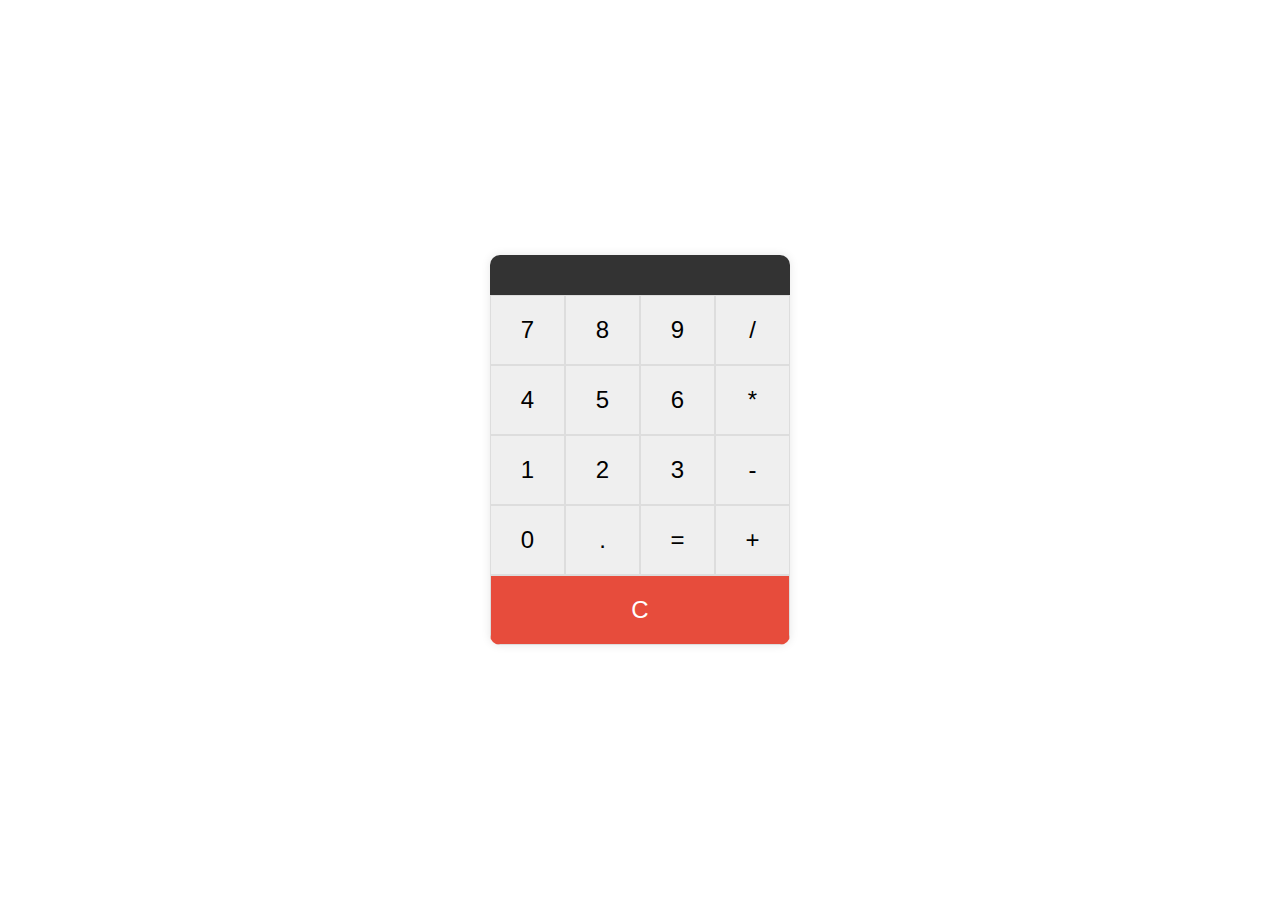
<file: Calculator/index.html>
<!DOCTYPE html>
<html lang="en">
<head>
    <meta charset="UTF-8">
    <meta name="viewport" content="width=device-width, initial-scale=1.0">
    <title>Basic Calculator</title>
    <link rel="stylesheet" href="styles.css">
</head>
<body>
    <div class="calculator">
        <div class="display" id="display"></div>
        <div class="buttons">
            <button class="btn" data-value="7">7</button>
            <button class="btn" data-value="8">8</button>
            <button class="btn" data-value="9">9</button>
            <button class="btn" data-value="/" class="operator">/</button>
            <button class="btn" data-value="4">4</button>
            <button class="btn" data-value="5">5</button>
            <button class="btn" data-value="6">6</button>
            <button class="btn" data-value="*" class="operator">*</button>
            <button class="btn" data-value="1">1</button>
            <button class="btn" data-value="2">2</button>
            <button class="btn" data-value="3">3</button>
            <button class="btn" data-value="-" class="operator">-</button>
            <button class="btn" data-value="0">0</button>
            <button class="btn" data-value="." class="operator">.</button>
            <button class="btn" data-value="=" class="operator">=</button>
            <button class="btn" data-value="+" class="operator">+</button>
            <button class="btn clear" data-value="clear">C</button>
        </div>
    </div>
    <script src="script.js"></script>
</body>
</html>
</file>
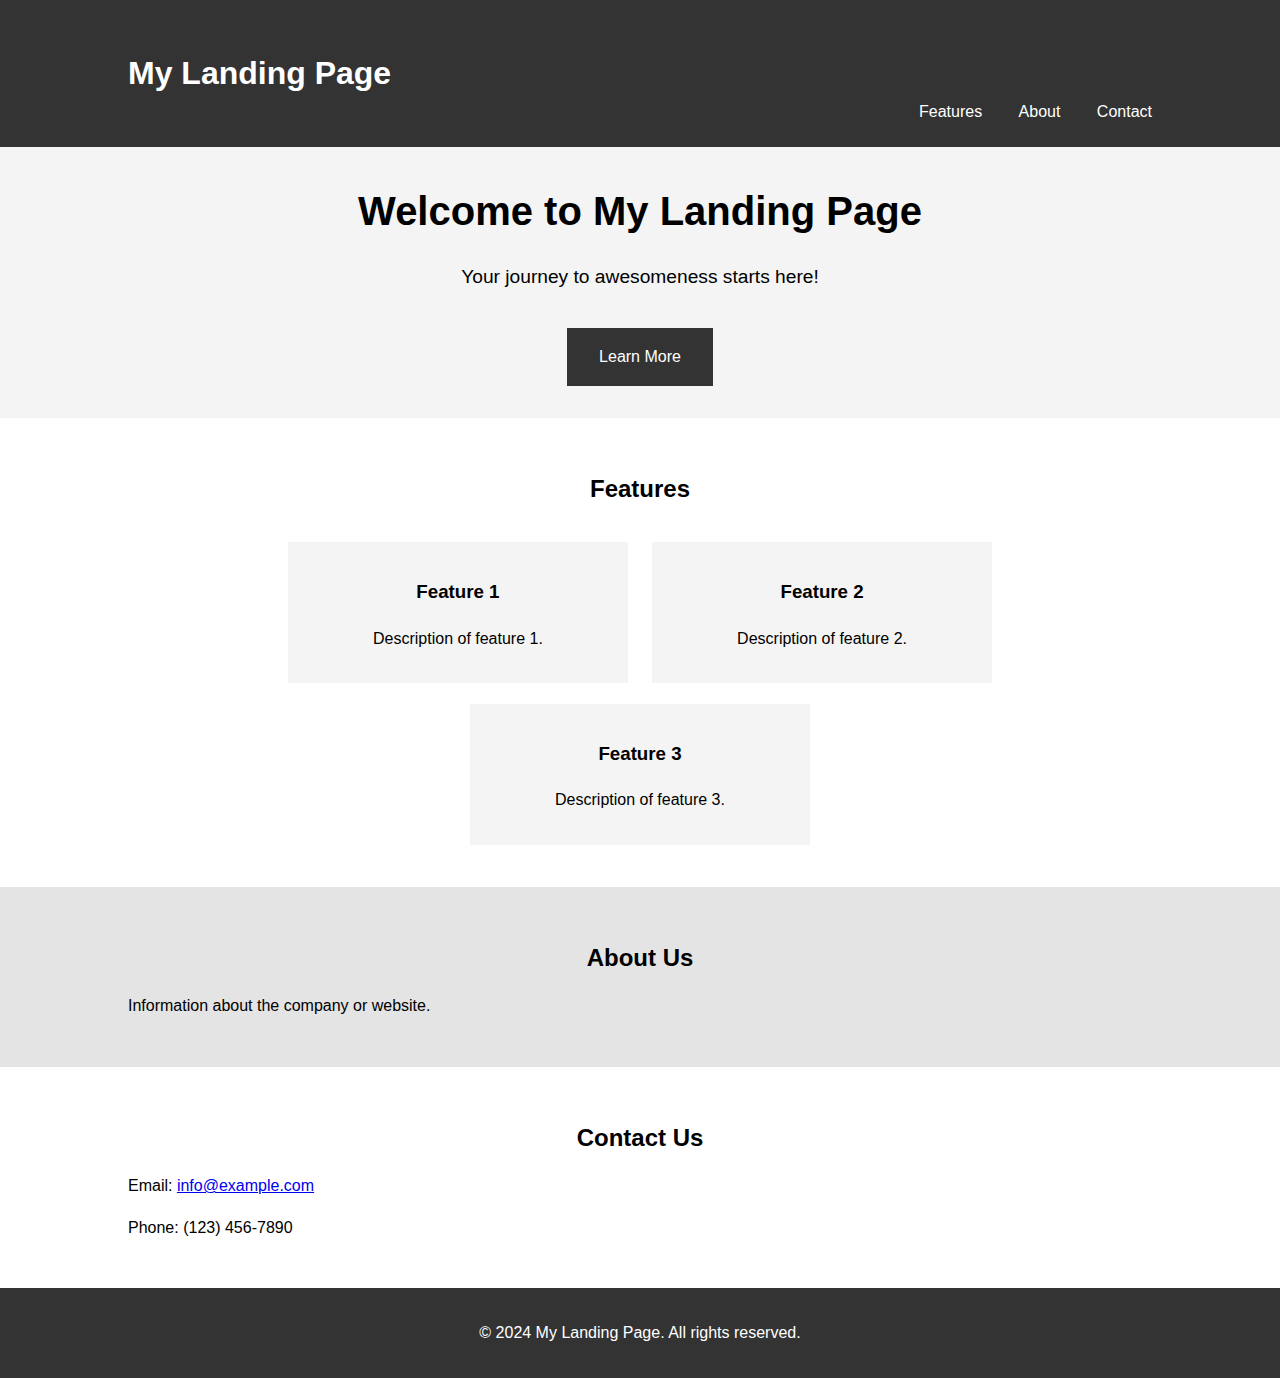
<file: Landing/index.html>
<!DOCTYPE html>
<html lang="en">
<head>
    <meta charset="UTF-8">
    <meta name="viewport" content="width=device-width, initial-scale=1.0">
    <title>Landing Page</title>
    <link rel="stylesheet" href="styles.css">
</head>
<body>
    <header>
        <div class="container">
            <h1>My Landing Page</h1>
            <nav>
                <ul>
                    <li><a href="#features">Features</a></li>
                    <li><a href="#about">About</a></li>
                    <li><a href="#contact">Contact</a></li>
                </ul>
            </nav>
        </div>
    </header>

    <section id="hero">
        <div class="container">
            <h2>Welcome to My Landing Page</h2>
            <p>Your journey to awesomeness starts here!</p>
            <a href="#features" class="btn">Learn More</a>
        </div>
    </section>

    <section id="features">
        <div class="container">
            <h2>Features</h2>
            <div class="feature-box">
                <h3>Feature 1</h3>
                <p>Description of feature 1.</p>
            </div>
            <div class="feature-box">
                <h3>Feature 2</h3>
                <p>Description of feature 2.</p>
            </div>
            <div class="feature-box">
                <h3>Feature 3</h3>
                <p>Description of feature 3.</p>
            </div>
        </div>
    </section>

    <section id="about">
        <div class="container">
            <h2>About Us</h2>
            <p>Information about the company or website.</p>
        </div>
    </section>

    <section id="contact">
        <div class="container">
            <h2>Contact Us</h2>
            <p>Email: <a href="mailto:info@example.com">info@example.com</a></p>
            <p>Phone: (123) 456-7890</p>
        </div>
    </section>

    <footer>
        <div class="container">
            <p>&copy; 2024 My Landing Page. All rights reserved.</p>
        </div>
    </footer>
</body>
</html>
</file>
<file: Calculator/styles.css>
body {
    display: flex;
    justify-content: center;
    align-items: center;
    height: 100vh;
    margin: 0;
    font-family: Arial, sans-serif;
    background-image: url("https://wallpaperaccess.com/full/1564422.jpg");
    background-repeat: no-repeat;
    background-size: cover;
}

.calculator {
    background-color: #fff;
    border-radius: 10px;
    box-shadow: 0 0 10px rgba(0, 0, 0, 0.1);
    overflow: hidden;
    width: 300px;
}

.display {
    background-color: #333;
    color: #fff;
    font-size: 2rem;
    padding: 20px;
    text-align: right;
}

.buttons {
    display: grid;
    grid-template-columns: repeat(4, 1fr);
}

.btn {
    border: 1px solid #ddd;
    font-size: 1.5rem;
    padding: 20px;
    text-align: center;
    cursor: pointer;
}

.btn:hover {
    background-color: #f0f0f0;
}

.clear {
    grid-column: span 4;
    background-color: #e74c3c;
    color: #fff;
}
</file>
<file: Landing/styles.css>
body {
    font-family: Arial, sans-serif;
    line-height: 1.6;
    margin: 0;
    padding: 0;
}

.container {
    width: 80%;
    margin: 0 auto;
}

header {
    background: #333;
    color: #fff;
    padding: 3rem 0;
}

header h1 {
    margin: 0;
    display: inline-block;
}

nav ul {
    list-style: none;
    padding: 0;
    margin: 0;
    display: inline-block;
    float: right;
}

nav ul li {
    display: inline;
    margin-left: 2rem;
}

nav ul li a {
    color: #fff;
    text-decoration: none;
}

#hero {
    background: #f4f4f4;
    padding: 2rem 0;
    text-align: center;
}

#hero h2 {
    margin: 0;
    font-size: 2.5rem;
}

#hero p {
    font-size: 1.2rem;
}

.btn {
    display: inline-block;
    padding: 1rem 2rem;
    background: #333;
    color: #fff;
    text-decoration: none;
    margin-top: 1rem;
}

.btn:hover {
    background: #555;
}

#features {
    padding: 2rem 0;
    text-align: center;
}

#features h2 {
    margin-bottom: 1.5rem;
}

.feature-box {
    display: inline-block;
    width: 30%;
    margin: 1%;
    background: #f4f4f4;
    padding: 1rem;
}

#about {
    padding: 2rem 0;
    background: #e4e4e4;
}

#about h2 {
    text-align: center;
    margin-bottom: 1rem;
}

#contact {
    padding: 2rem 0;
}

#contact h2 {
    text-align: center;
    margin-bottom: 1rem;
}

footer {
    background: #333;
    color: #fff;
    text-align: center;
    padding: 1rem 0;
}
</file>
